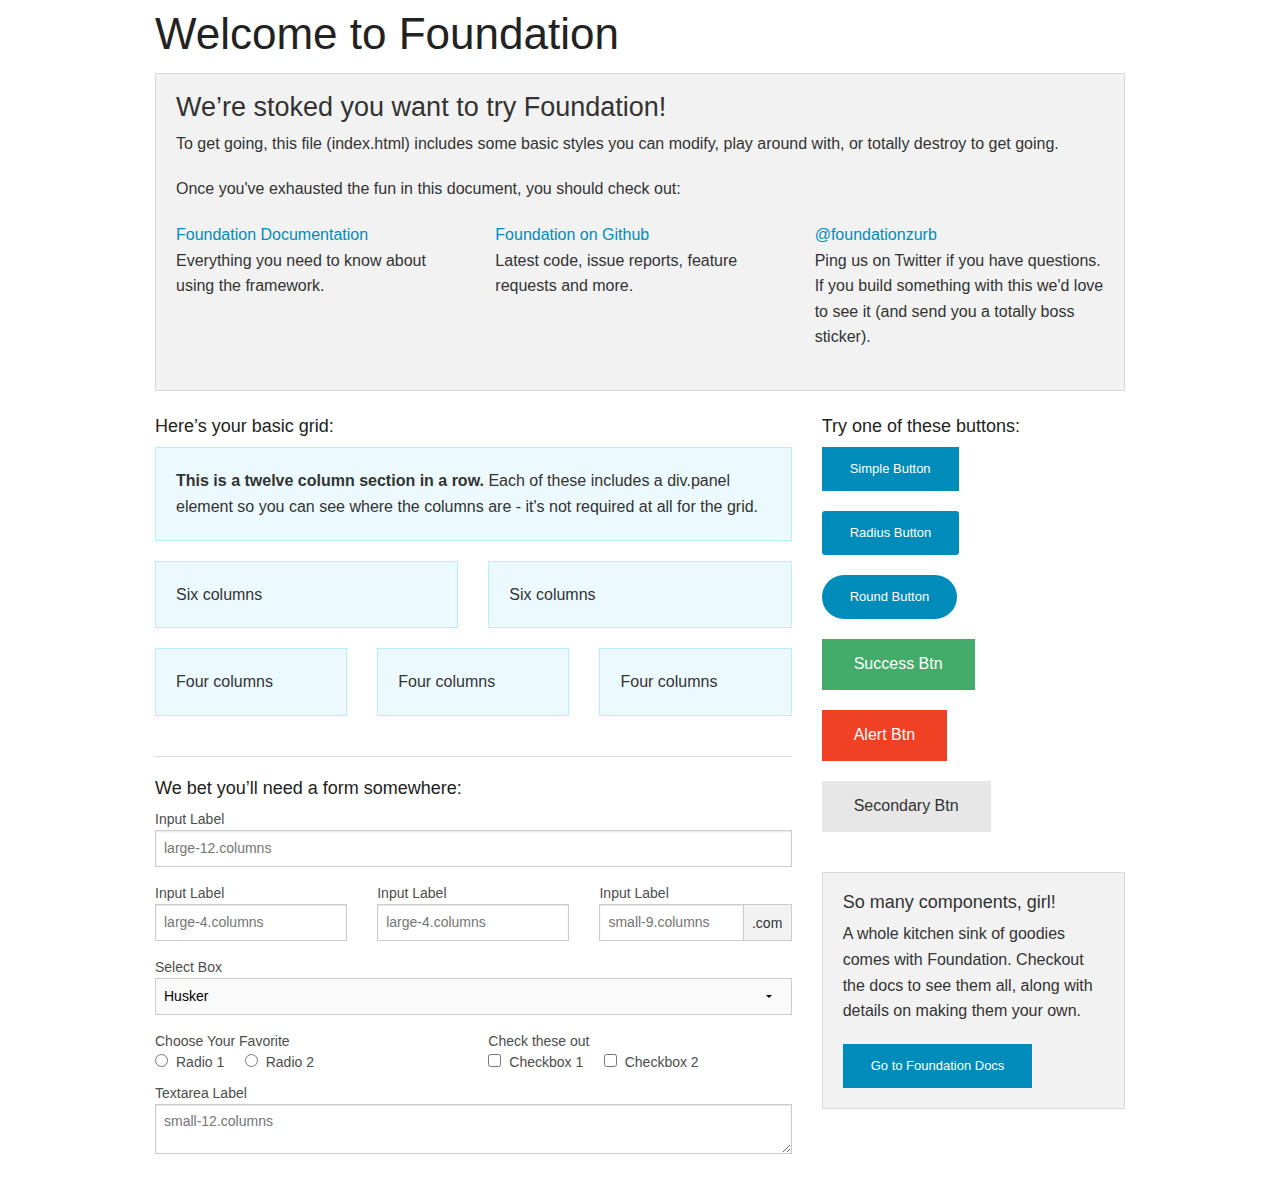
<file: static/lib/foundation/index.html>
<!doctype html>
<html class="no-js" lang="en">
  <head>
    <meta charset="utf-8" />
    <meta name="viewport" content="width=device-width, initial-scale=1.0" />
    <title>Foundation | Welcome</title>
    <link rel="stylesheet" href="css/foundation.css" />
    <script src="js/vendor/modernizr.js"></script>
  </head>
  <body>
    
    <div class="row">
      <div class="large-12 columns">
        <h1>Welcome to Foundation</h1>
      </div>
    </div>
    
    <div class="row">
      <div class="large-12 columns">
      	<div class="panel">
	        <h3>We&rsquo;re stoked you want to try Foundation! </h3>
	        <p>To get going, this file (index.html) includes some basic styles you can modify, play around with, or totally destroy to get going.</p>
	        <p>Once you've exhausted the fun in this document, you should check out:</p>
	        <div class="row">
	        	<div class="large-4 medium-4 columns">
	    		<p><a href="http://foundation.zurb.com/docs">Foundation Documentation</a><br />Everything you need to know about using the framework.</p>
	    	</div>
	        	<div class="large-4 medium-4 columns">
	        		<p><a href="http://github.com/zurb/foundation">Foundation on Github</a><br />Latest code, issue reports, feature requests and more.</p>
	        	</div>
	        	<div class="large-4 medium-4 columns">
	        		<p><a href="http://twitter.com/foundationzurb">@foundationzurb</a><br />Ping us on Twitter if you have questions. If you build something with this we'd love to see it (and send you a totally boss sticker).</p>
	        	</div>        
					</div>
      	</div>
      </div>
    </div>

    <div class="row">
      <div class="large-8 medium-8 columns">
        <h5>Here&rsquo;s your basic grid:</h5>
        <!-- Grid Example -->

        <div class="row">
          <div class="large-12 columns">
            <div class="callout panel">
              <p><strong>This is a twelve column section in a row.</strong> Each of these includes a div.panel element so you can see where the columns are - it's not required at all for the grid.</p>
            </div>
          </div>
        </div>
        <div class="row">
          <div class="large-6 medium-6 columns">
            <div class="callout panel">
              <p>Six columns</p>
            </div>
          </div>
          <div class="large-6 medium-6 columns">
            <div class="callout panel">
              <p>Six columns</p>
            </div>
          </div>
        </div>
        <div class="row">
          <div class="large-4 medium-4 small-4 columns">
            <div class="callout panel">
              <p>Four columns</p>
            </div>
          </div>
          <div class="large-4 medium-4 small-4 columns">
            <div class="callout panel">
              <p>Four columns</p>
            </div>
          </div>
          <div class="large-4 medium-4 small-4 columns">
            <div class="callout panel">
              <p>Four columns</p>
            </div>
          </div>
        </div>
        
        <hr />
                
        <h5>We bet you&rsquo;ll need a form somewhere:</h5>
        <form>
				  <div class="row">
				    <div class="large-12 columns">
				      <label>Input Label</label>
				      <input type="text" placeholder="large-12.columns" />
				    </div>
				  </div>
				  <div class="row">
				    <div class="large-4 medium-4 columns">
				      <label>Input Label</label>
				      <input type="text" placeholder="large-4.columns" />
				    </div>
				    <div class="large-4 medium-4 columns">
				      <label>Input Label</label>
				      <input type="text" placeholder="large-4.columns" />
				    </div>
				    <div class="large-4 medium-4 columns">
				      <div class="row collapse">
				        <label>Input Label</label>
				        <div class="small-9 columns">
				          <input type="text" placeholder="small-9.columns" />
				        </div>
				        <div class="small-3 columns">
				          <span class="postfix">.com</span>
				        </div>
				      </div>
				    </div>
				  </div>
				  <div class="row">
				    <div class="large-12 columns">
				      <label>Select Box</label>
				      <select>
				        <option value="husker">Husker</option>
				        <option value="starbuck">Starbuck</option>
				        <option value="hotdog">Hot Dog</option>
				        <option value="apollo">Apollo</option>
				      </select>
				    </div>
				  </div>
				  <div class="row">
				    <div class="large-6 medium-6 columns">
				      <label>Choose Your Favorite</label>
				      <input type="radio" name="pokemon" value="Red" id="pokemonRed"><label for="pokemonRed">Radio 1</label>
				      <input type="radio" name="pokemon" value="Blue" id="pokemonBlue"><label for="pokemonBlue">Radio 2</label>
				    </div>
				    <div class="large-6 medium-6 columns">
				      <label>Check these out</label>
				      <input id="checkbox1" type="checkbox"><label for="checkbox1">Checkbox 1</label>
				      <input id="checkbox2" type="checkbox"><label for="checkbox2">Checkbox 2</label>
				    </div>
				  </div>
				  <div class="row">
				    <div class="large-12 columns">
				      <label>Textarea Label</label>
				      <textarea placeholder="small-12.columns"></textarea>
				    </div>
				  </div>
				</form>
      </div>     

      <div class="large-4 medium-4 columns">
			  <h5>Try one of these buttons:</h5>
			  <p><a href="#" class="small button">Simple Button</a><br/>
        <a href="#" class="small radius button">Radius Button</a><br/>
        <a href="#" class="small round button">Round Button</a><br/>            
        <a href="#" class="medium success button">Success Btn</a><br/>
        <a href="#" class="medium alert button">Alert Btn</a><br/>
        <a href="#" class="medium secondary button">Secondary Btn</a></p>           
				<div class="panel">
        	<h5>So many components, girl!</h5>
        	<p>A whole kitchen sink of goodies comes with Foundation. Checkout the docs to see them all, along with details on making them your own.</p>
        	<a href="http://foundation.zurb.com/docs/" class="small button">Go to Foundation Docs</a>          
        </div>
      </div>
    </div>
    
    <script src="js/vendor/jquery.js"></script>
    <script src="js/foundation.min.js"></script>
    <script>
      $(document).foundation();
    </script>
  </body>
</html>
</file>
